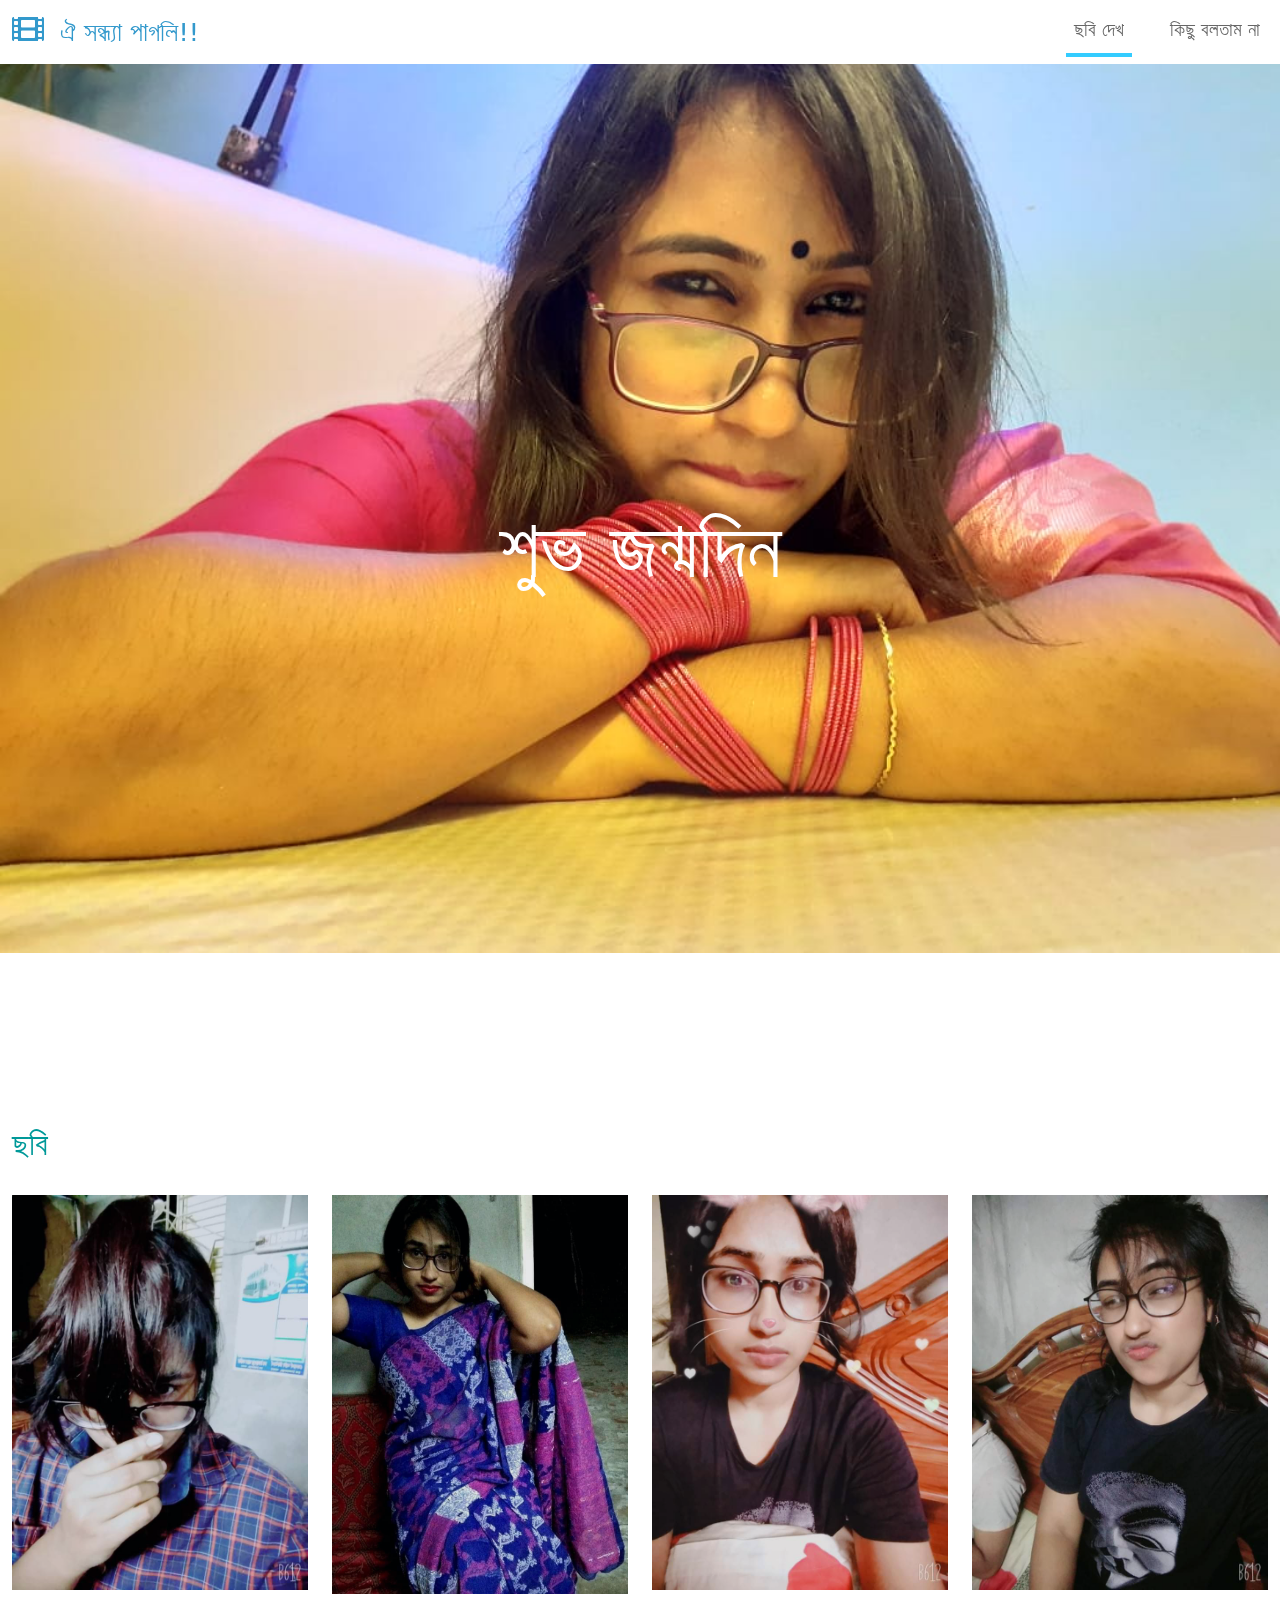
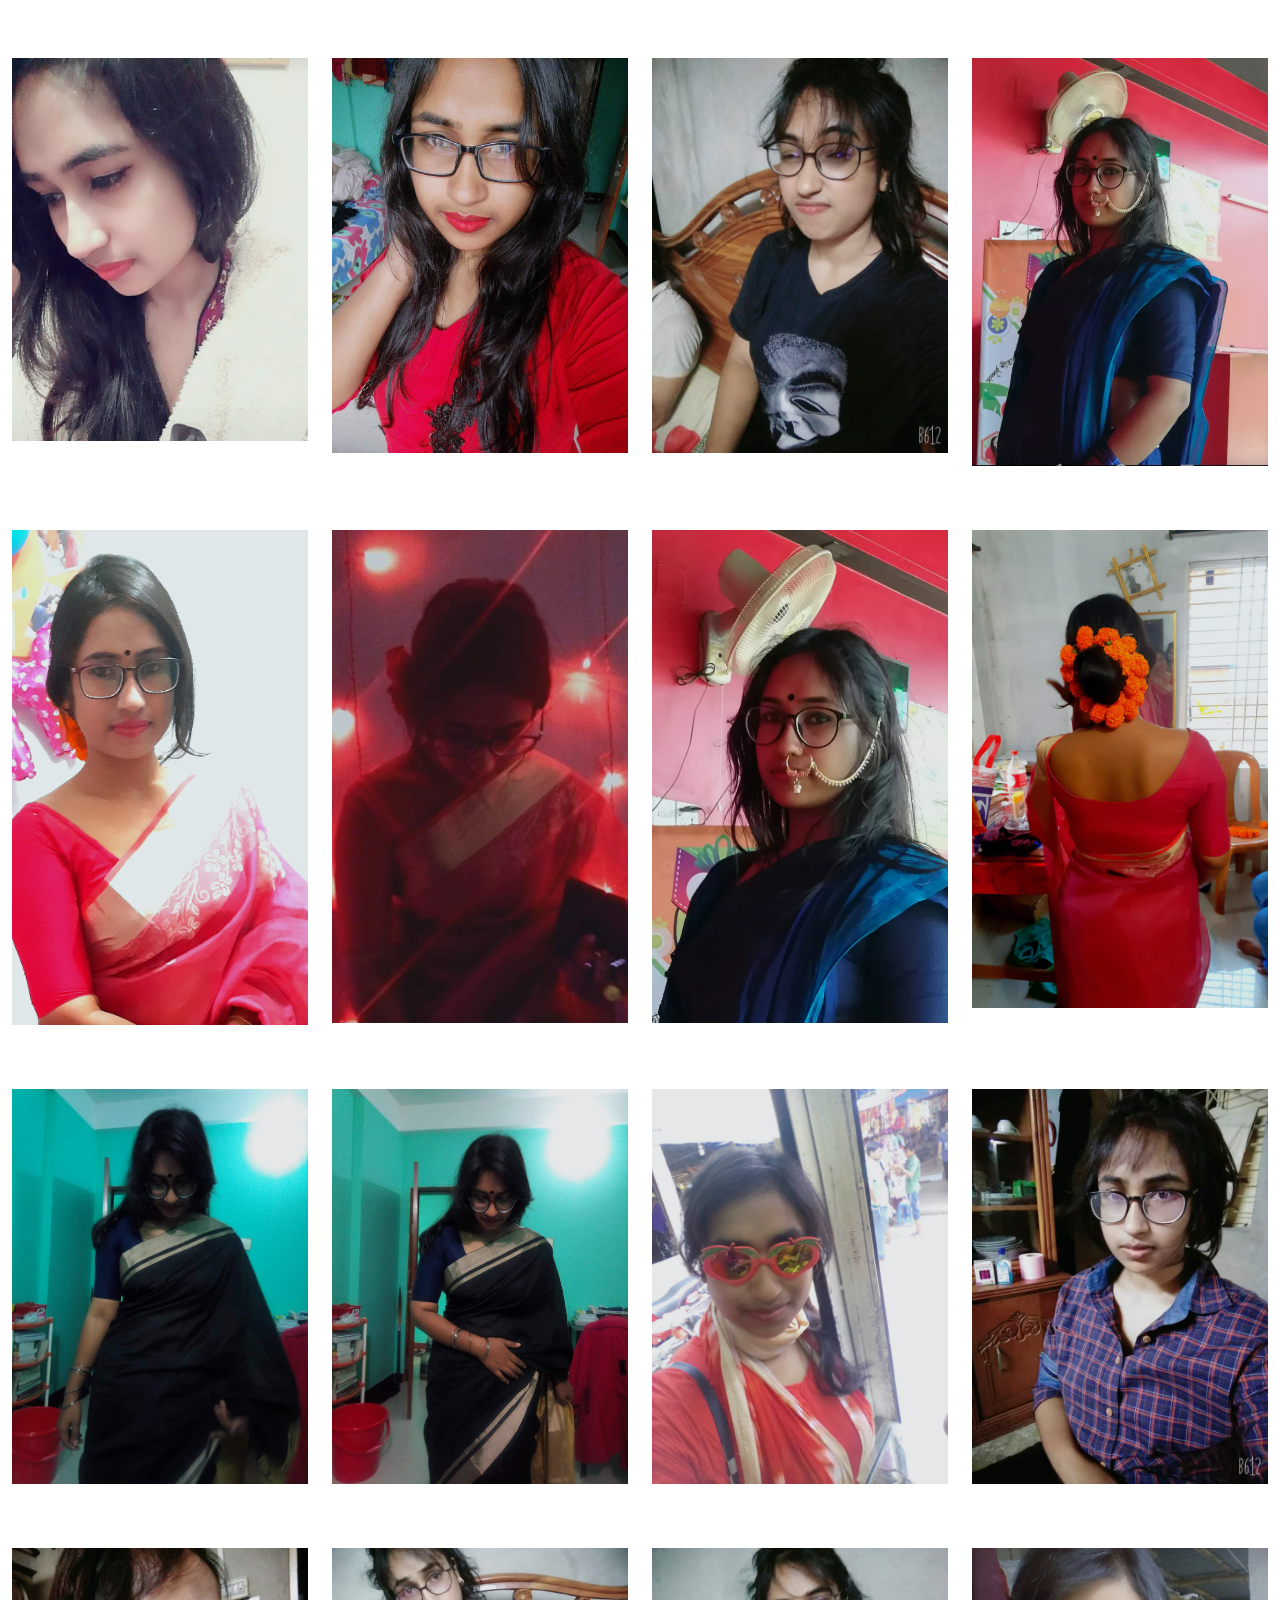
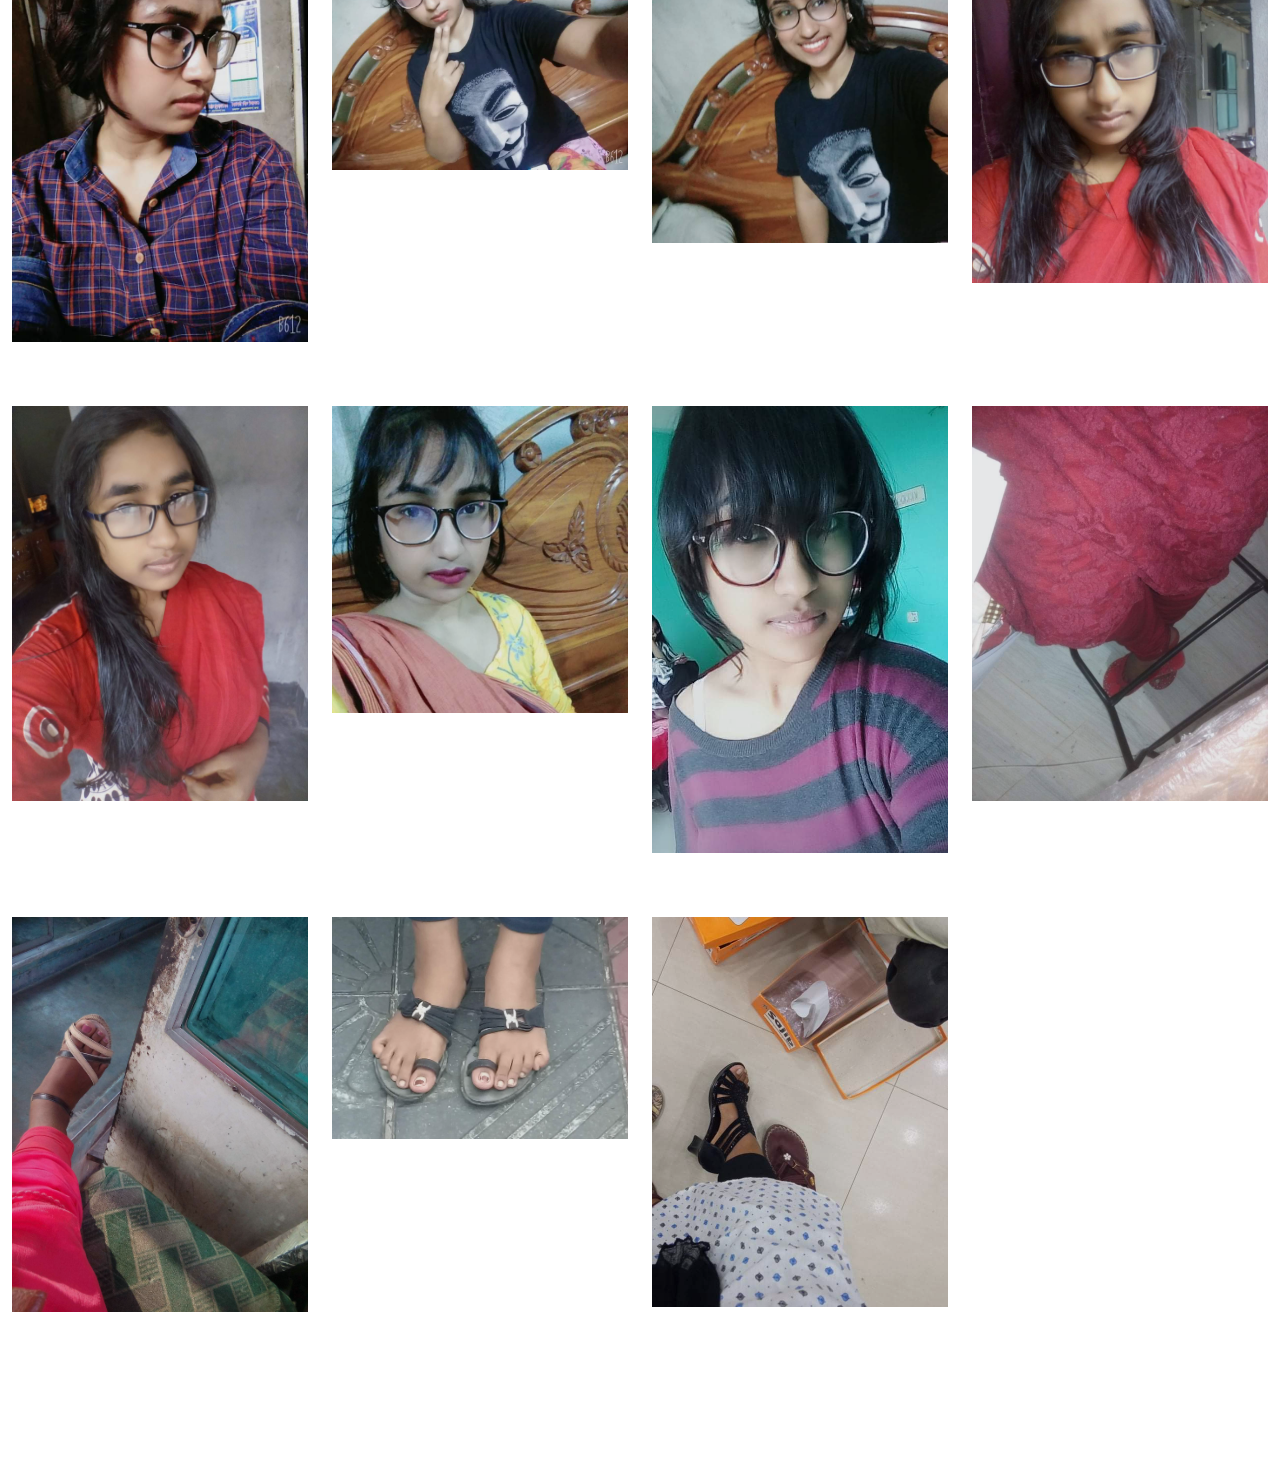
<file: hbd/index.html>
<!DOCTYPE html>
<html lang="en">
<head>
    <meta charset="UTF-8">
    <meta name="viewport" content="width=device-width, initial-scale=1.0">
    <titleHBD</title>
    <link rel="stylesheet" href="css/bootstrap.min.css">
    <link rel="stylesheet" href="fontawesome/css/all.min.css">
    <link rel="stylesheet" href="css/templatemo-style.css">
<!--
    
TemplateMo 556 Catalog-Z

https://templatemo.com/tm-556-catalog-z

-->
</head>
<body>
    <!-- Page Loader -->
    <div id="loader-wrapper">
        <div id="loader"></div>

        <div class="loader-section section-left"></div>
        <div class="loader-section section-right"></div>

    </div>
    <nav class="navbar navbar-expand-lg">
        <div class="container-fluid">
            <a class="navbar-brand" href="#">
                <i class="fas fa-film mr-2"></i>
                ঐ সন্ধ্যা পাগলি!!
            </a>
            <button class="navbar-toggler" type="button" data-toggle="collapse" data-target="#navbarSupportedContent" aria-controls="navbarSupportedContent" aria-expanded="false" aria-label="Toggle navigation">
                <i class="fas fa-bars"></i>
            </button>
            <div class="collapse navbar-collapse" id="navbarSupportedContent">
            <ul class="navbar-nav ml-auto mb-2 mb-lg-0">
                <li class="nav-item">
                    <a class="nav-link nav-link-1 active" aria-current="page" href="index.html">ছবি দেখ</a>
                </li>
                <li class="nav-item">
                    <a class="nav-link nav-link-3" href="about.html">কিছু বলতাম না</a>
                </li>
            </ul>
            </div>
        </div>
    </nav>

    <div class="tm-hero d-flex justify-content-center align-items-center" data-parallax="scroll" data-image-src="img/hero.jpeg">
        <h1 class="col-12 text-center tm-section-title" style="color:white">শুভ জন্মদিন</h1>
    </div>

    <div class="container-fluid tm-container-content tm-mt-60">
        <div class="row mb-4">
            <h2 class="col-6 tm-text-primary">
                ছবি
            </h2>
            <div class="col-6 d-flex justify-content-end align-items-center">
            </div>
        </div>
        <div class="row tm-mb-90 tm-gallery">
        	<div class="col-xl-3 col-lg-4 col-md-6 col-sm-6 col-12 mb-5">
                <figure class="effect-ming tm-video-item">
                    <img src="img/img-03.jpeg" alt="Image" class="img-fluid">
                    <figcaption class="d-flex align-items-center justify-content-center">
                        <h2>লুকাও? নাকি চুল দেখাও?</h2>                   
                </figure>
            </div>
            <div class="col-xl-3 col-lg-4 col-md-6 col-sm-6 col-12 mb-5">
                <figure class="effect-ming tm-video-item">
                    <img src="img/img-04.jpeg" alt="Image" class="img-fluid">
                    <figcaption class="d-flex align-items-center justify-content-center">
                        <h2>এটা কি পোজ?</h2>
                                            
                </figure>
                
            </div>
            <div class="col-xl-3 col-lg-4 col-md-6 col-sm-6 col-12 mb-5">
                <figure class="effect-ming tm-video-item">
                    <img src="img/img-05.jpeg" alt="Image" class="img-fluid">
                    <figcaption class="d-flex align-items-center justify-content-center">
                        <h2>বিলাই!!!</h2>
                                            
                </figure>
                
            </div>
            <div class="col-xl-3 col-lg-4 col-md-6 col-sm-6 col-12 mb-5">
                <figure class="effect-ming tm-video-item">
                    <img src="img/img-06.jpeg" alt="Image" class="img-fluid">
                    <figcaption class="d-flex align-items-center justify-content-center">
                        <h2>পাউট করতিসাও?</h2>
                                           
                </figure>
                
            </div>
            
            <div class="col-xl-3 col-lg-4 col-md-6 col-sm-6 col-12 mb-5">
                <figure class="effect-ming tm-video-item">
                    <img src="img/img-01.png" alt="Image" class="img-fluid">
                    <figcaption class="d-flex align-items-center justify-content-center">
                        <h2>আহা!!!</h2>
                                            
                </figure>
                
            </div>
            <div class="col-xl-3 col-lg-4 col-md-6 col-sm-6 col-12 mb-5">
                <figure class="effect-ming tm-video-item">
                    <img src="img/img-02.jpg" alt="Image" class="img-fluid">
                    <figcaption class="d-flex align-items-center justify-content-center">
                        <h2>লাল পরী</h2>
                                           
                </figure>
                
            </div>
            <div class="col-xl-3 col-lg-4 col-md-6 col-sm-6 col-12 mb-5">
                <figure class="effect-ming tm-video-item">
                    <img src="img/img-07.jpeg" alt="Image" class="img-fluid">
                    <figcaption class="d-flex align-items-center justify-content-center">
                        <h2>ঢং</h2>
                                           
                </figure>
                
            </div>
            <div class="col-xl-3 col-lg-4 col-md-6 col-sm-6 col-12 mb-5">
                <figure class="effect-ming tm-video-item">
                    <img src="img/img-08.jpg" alt="Image" class="img-fluid">
                    <figcaption class="d-flex align-items-center justify-content-center">
                        <h2>ফকিন্নি পোজ</h2>
                                            
                </figure>
               
            </div>
            <div class="col-xl-3 col-lg-4 col-md-6 col-sm-6 col-12 mb-5">
                <figure class="effect-ming tm-video-item">
                    <img src="img/img-09.png" alt="Image" class="img-fluid">
                    <figcaption class="d-flex align-items-center justify-content-center">
                        <h2>সাধারণ পোজ</h2>
                                            
                </figure>
                
            </div>
            <div class="col-xl-3 col-lg-4 col-md-6 col-sm-6 col-12 mb-5">
                <figure class="effect-ming tm-video-item">
                    <img src="img/img-10.jpeg" alt="Image" class="img-fluid">
                    <figcaption class="d-flex align-items-center justify-content-center">
                        <h2>নিচে কি?</h2>
                                            
                </figure>
                
            </div>
            <div class="col-xl-3 col-lg-4 col-md-6 col-sm-6 col-12 mb-5">
                <figure class="effect-ming tm-video-item">
                    <img src="img/img-11.jpg" alt="Image" class="img-fluid">
                    <figcaption class="d-flex align-items-center justify-content-center">
                        <h2>ফকিন্নি এগেইন</h2>
                                            
                </figure>
                
            </div>
            <div class="col-xl-3 col-lg-4 col-md-6 col-sm-6 col-12 mb-5">
                <figure class="effect-ming tm-video-item">
                    <img src="img/img-12.jpeg" alt="Image" class="img-fluid">
                    <figcaption class="d-flex align-items-center justify-content-center">
                        <h2>এইসব মাথা নষ্ট করে।</h2>
                                            
                </figure>
                
            </div>
            <div class="col-xl-3 col-lg-4 col-md-6 col-sm-6 col-12 mb-5">
                <figure class="effect-ming tm-video-item">
                    <img src="img/img-13.jpeg" alt="Image" class="img-fluid">
                    <figcaption class="d-flex align-items-center justify-content-center">
                        <h2>কালো, জগতের আলো</h2>
                                           
                </figure>
                
            </div>
            <div class="col-xl-3 col-lg-4 col-md-6 col-sm-6 col-12 mb-5">
                <figure class="effect-ming tm-video-item">
                    <img src="img/img-14.jpeg" alt="Image" class="img-fluid">
                    <figcaption class="d-flex align-items-center justify-content-center">
                        <h2>ভুড়ি হইসে?</h2>
                                            
                </figure>
               
            </div>
            <div class="col-xl-3 col-lg-4 col-md-6 col-sm-6 col-12 mb-5">
                <figure class="effect-ming tm-video-item">
                    <img src="img/img-15.jpeg" alt="Image" class="img-fluid">
                    <figcaption class="d-flex align-items-center justify-content-center">
                        <h2>ওরে ফকিন্নি রে!!</h2>
                                          
                </figure>
                
            </div>
            <div class="col-xl-3 col-lg-4 col-md-6 col-sm-6 col-12 mb-5">
                <figure class="effect-ming tm-video-item">
                    <img src="img/img-17.jpeg" alt="Image" class="img-fluid">
                    <figcaption class="d-flex align-items-center justify-content-center">
                        <h2>কিউত!!</h2>
                                            
                </figure>
                
            </div>
                
                <div class="col-xl-3 col-lg-4 col-md-6 col-sm-6 col-12 mb-5">
                <figure class="effect-ming tm-video-item">
                    <img src="img/img-18.jpeg" alt="Image" class="img-fluid">
                    <figcaption class="d-flex align-items-center justify-content-center">
                        <h2>কার উপরে রাগসো?</h2>
                                            
                </figure>
                
            </div>
                    
                    <div class="col-xl-3 col-lg-4 col-md-6 col-sm-6 col-12 mb-5">
                <figure class="effect-ming tm-video-item">
                    <img src="img/img-19.jpeg" alt="Image" class="img-fluid">
                    <figcaption class="d-flex align-items-center justify-content-center">
                        <h2>এটা কি পোজ হে!!</h2>
                                            
                </figure>
                
            </div>
                        
                        <div class="col-xl-3 col-lg-4 col-md-6 col-sm-6 col-12 mb-5">
                <figure class="effect-ming tm-video-item">
                    <img src="img/img-20.jpeg" alt="Image" class="img-fluid">
                    <figcaption class="d-flex align-items-center justify-content-center">
                        <h2>১০০০ ওয়াট স্মাইল।</h2>
                                            
                </figure>
                
            </div>
                            
                            <div class="col-xl-3 col-lg-4 col-md-6 col-sm-6 col-12 mb-5">
                <figure class="effect-ming tm-video-item">
                    <img src="img/img-21.jpeg" alt="Image" class="img-fluid">
                    <figcaption class="d-flex align-items-center justify-content-center">
                        <h2>কন্ট্যাক্ট পিক!!</h2>
                                            
                </figure>
                
            </div>
                                
                                <div class="col-xl-3 col-lg-4 col-md-6 col-sm-6 col-12 mb-5">
                <figure class="effect-ming tm-video-item">
                    <img src="img/img-22.jpeg" alt="Image" class="img-fluid">
                    <figcaption class="d-flex align-items-center justify-content-center">
                        <h2>অমলিন।</h2>
                                            
                </figure>
                
            </div>
                                    
                                    <div class="col-xl-3 col-lg-4 col-md-6 col-sm-6 col-12 mb-5">
                <figure class="effect-ming tm-video-item">
                    <img src="img/img-23.jpeg" alt="Image" class="img-fluid">
                    <figcaption class="d-flex align-items-center justify-content-center">
                        <h2>বউ মার্কা পিক!!</h2>
                                            
                </figure>
                
            </div>
                                        
                                        <div class="col-xl-3 col-lg-4 col-md-6 col-sm-6 col-12 mb-5">
                <figure class="effect-ming tm-video-item">
                    <img src="img/img-24.jpeg" alt="Image" class="img-fluid">
                    <figcaption class="d-flex align-items-center justify-content-center">
                        <h2>ড্যাম হট</h2>
                                            
                </figure>
                
            </div>
                                            
                                            <div class="col-xl-3 col-lg-4 col-md-6 col-sm-6 col-12 mb-5">
                <figure class="effect-ming tm-video-item">
                    <img src="img/img-25.jpeg" alt="Image" class="img-fluid">
                    <figcaption class="d-flex align-items-center justify-content-center">
                        <h2>পা দেখাও?</h2>
                                            
                </figure>
                
            </div>
                                                
                                                <div class="col-xl-3 col-lg-4 col-md-6 col-sm-6 col-12 mb-5">
                <figure class="effect-ming tm-video-item">
                    <img src="img/img-26.jpeg" alt="Image" class="img-fluid">
                    <figcaption class="d-flex align-items-center justify-content-center">
                        <h2>আবার পা!!</h2>
                                            
                </figure>
                
            </div>
                                                    
                                                    <div class="col-xl-3 col-lg-4 col-md-6 col-sm-6 col-12 mb-5">
                <figure class="effect-ming tm-video-item">
                    <img src="img/img-27.jpeg" alt="Image" class="img-fluid">
                    <figcaption class="d-flex align-items-center justify-content-center">
                        <h2>আবার!!</h2>
                                            
                </figure>
                
            </div>
                                                        
                                                        <div class="col-xl-3 col-lg-4 col-md-6 col-sm-6 col-12 mb-5">
                <figure class="effect-ming tm-video-item">
                    <img src="img/img-28.jpeg" alt="Image" class="img-fluid">
                    <figcaption class="d-flex align-items-center justify-content-center">
                        <h2>এটার কাহিনী!!</h2>
                                            
                </figure>
                
            </div>
        </div> <!-- row -->
    
    <script src="js/plugins.js"></script>
    <script>
        $(window).on("load", function() {
            $('body').addClass('loaded');
        });
    </script>
</body>
</html>
</file>
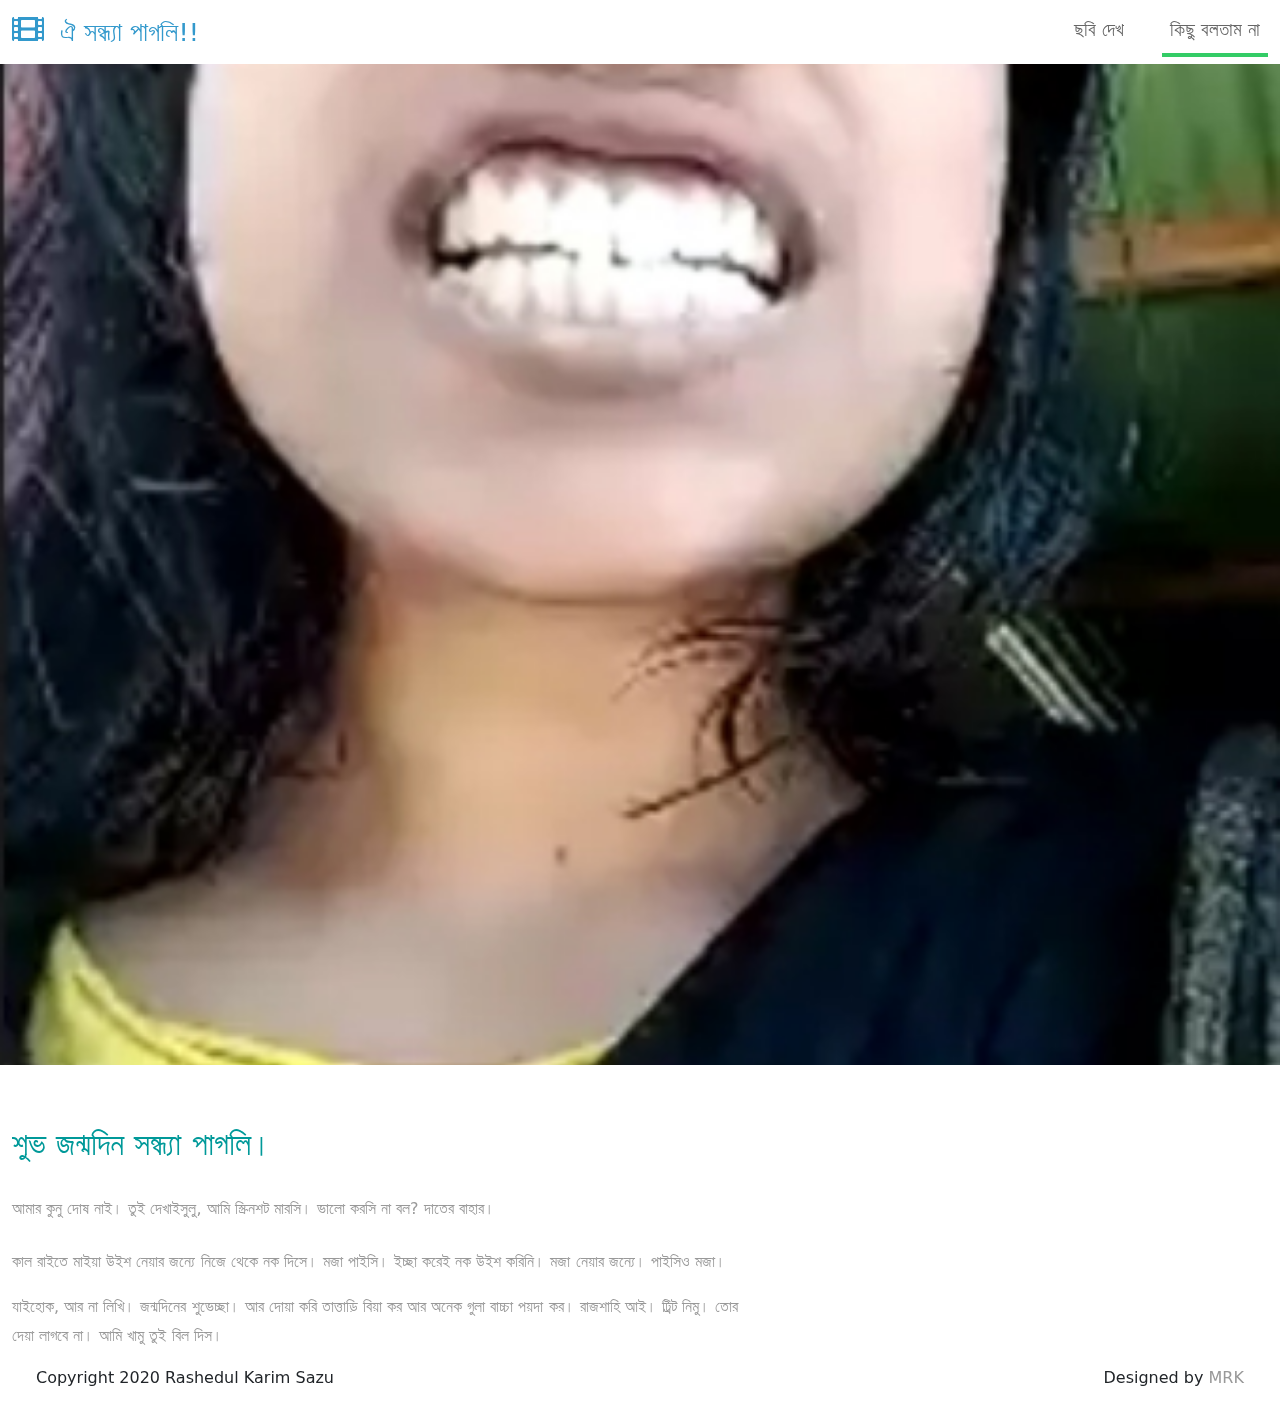
<file: hbd/about.html>
<!DOCTYPE html>
<html lang="en">
<head>
    <meta charset="UTF-8">
    <meta name="viewport" content="width=device-width, initial-scale=1.0">
    <title>HBD</title>
    <link rel="stylesheet" href="css/bootstrap.min.css">
    <link rel="stylesheet" href="fontawesome/css/all.min.css">
    <link rel="stylesheet" href="css/templatemo-style.css">
<!--
    
TemplateMo 556 Catalog-Z

https://templatemo.com/tm-556-catalog-z

-->
</head>
<body>
    <!-- Page Loader -->
    <div id="loader-wrapper">
        <div id="loader"></div>

        <div class="loader-section section-left"></div>
        <div class="loader-section section-right"></div>

    </div>
    <nav class="navbar navbar-expand-lg">
        <div class="container-fluid">
            <a class="navbar-brand" href="index.html">
                <i class="fas fa-film mr-2"></i>
                ঐ সন্ধ্যা পাগলি!!
            </a>
            <button class="navbar-toggler" type="button" data-toggle="collapse" data-target="#navbarSupportedContent" aria-controls="navbarSupportedContent" aria-expanded="false" aria-label="Toggle navigation">
                <i class="fas fa-bars"></i>
            </button>
            <div class="collapse navbar-collapse" id="navbarSupportedContent">
            <ul class="navbar-nav ml-auto mb-2 mb-lg-0">
                <li class="nav-item">
                    <a class="nav-link nav-link-1" href="index.html">ছবি দেখ</a>
                </li>
                <li class="nav-item">
                    <a class="nav-link nav-link-3 active" aria-current="page" href="about.html">কিছু বলতাম না</a>
                </li>
            </ul>
            </div>
        </div>
    </nav>

    <div class="tm-hero d-flex justify-content-center align-items-center" data-parallax="scroll" data-image-src="img/about.jpg"></div>

    <div class="container-fluid tm-mt-60">
        <div class="row mb-4">
            <h2 class="col-12 tm-text-primary">
                শুভ জন্মদিন সন্ধ্যা পাগলি। 
            </h2>
        </div>
            <div class="col-lg-7 col-md-6 col-12">
                <div class="tm-about-img-text">
                    <p class="mb-4">
                  আমার কুনু দোষ নাই। তুই দেখাইসুলু, আমি স্ক্রিনশট মারসি। ভালো করসি না বল? দাতের বাহার।</p>
                    <p>
                        কাল রাইতে মাইয়া উইশ নেয়ার জন্যে নিজে থেকে নক দিসে। মজা পাইসি। ইচ্ছা করেই নক উইশ করিনি। মজা নেয়ার জন্যে। পাইসিও মজা।</p> 
                    <p>যাইহোক, আর না লিখি। জন্মদিনের শুভেচ্ছা। আর দোয়া করি তাত্তাড়ি বিয়া কর আর অনেক গুলা বাচ্চা পয়দা কর। রাজশাহি আই। ট্রিট নিমু। তোর দেয়া লাগবে না। আমি খামু তুই বিল দিস।</p>
                </div>                
            </div>
        </div>
            <div class="row">
                <div class="col-lg-8 col-md-7 col-12 px-5 mb-3">
                    Copyright 2020 Rashedul Karim Sazu
                </div>
                <div class="col-lg-4 col-md-5 col-12 px-5 text-right">
                    Designed by <a href="https://templatemo.com" class="tm-text-gray" rel="sponsored" target="_parent">MRK</a>
                </div>
            </div>
        </div>
    </footer>
    
    <script src="js/plugins.js"></script>
    <script>
        $(window).on("load", function() {
            $('body').addClass('loaded');
        });
    </script>
</body>
</html>
</file>
<file: hbd/css/templatemo-style.css>
/*
    
TemplateMo 556 Catalog-Z

https://templatemo.com/tm-556-catalog-z

*/

#loader-wrapper {
    position: fixed;
    top: 0;
    left: 0;
    width: 100%;
    height: 100%;
    z-index: 1001;
}
#loader {
    display: block;
    position: relative;
    left: 50%;
    top: 50%;
    width: 150px;
    height: 150px;
    margin: -75px 0 0 -75px;
    border-radius: 50%;
    border: 3px solid transparent;
    border-top-color: #3498db;

    -webkit-animation: spin 2s linear infinite; /* Chrome, Opera 15+, Safari 5+ */
    animation: spin 2s linear infinite; /* Chrome, Firefox 16+, IE 10+, Opera */

    z-index: 1002;
}

    #loader:before {
        content: "";
        position: absolute;
        top: 5px;
        left: 5px;
        right: 5px;
        bottom: 5px;
        border-radius: 50%;
        border: 3px solid transparent;
        border-top-color: #e74c3c;

        -webkit-animation: spin 3s linear infinite; /* Chrome, Opera 15+, Safari 5+ */
        animation: spin 3s linear infinite; /* Chrome, Firefox 16+, IE 10+, Opera */
    }

    #loader:after {
        content: "";
        position: absolute;
        top: 15px;
        left: 15px;
        right: 15px;
        bottom: 15px;
        border-radius: 50%;
        border: 3px solid transparent;
        border-top-color: #f9c922;

        -webkit-animation: spin 1.5s linear infinite; /* Chrome, Opera 15+, Safari 5+ */
          animation: spin 1.5s linear infinite; /* Chrome, Firefox 16+, IE 10+, Opera */
    }

    @-webkit-keyframes spin {
        0%   { 
            -webkit-transform: rotate(0deg);  /* Chrome, Opera 15+, Safari 3.1+ */
            -ms-transform: rotate(0deg);  /* IE 9 */
            transform: rotate(0deg);  /* Firefox 16+, IE 10+, Opera */
        }
        100% {
            -webkit-transform: rotate(360deg);  /* Chrome, Opera 15+, Safari 3.1+ */
            -ms-transform: rotate(360deg);  /* IE 9 */
            transform: rotate(360deg);  /* Firefox 16+, IE 10+, Opera */
        }
    }
    @keyframes spin {
        0%   { 
            -webkit-transform: rotate(0deg);  /* Chrome, Opera 15+, Safari 3.1+ */
            -ms-transform: rotate(0deg);  /* IE 9 */
            transform: rotate(0deg);  /* Firefox 16+, IE 10+, Opera */
        }
        100% {
            -webkit-transform: rotate(360deg);  /* Chrome, Opera 15+, Safari 3.1+ */
            -ms-transform: rotate(360deg);  /* IE 9 */
            transform: rotate(360deg);  /* Firefox 16+, IE 10+, Opera */
        }
    }

    #loader-wrapper .loader-section {
        position: fixed;
        top: 0;
        width: 51%;
        height: 100%;
        background: #222222;
        z-index: 1001;
        -webkit-transform: translateX(0);  /* Chrome, Opera 15+, Safari 3.1+ */
        -ms-transform: translateX(0);  /* IE 9 */
        transform: translateX(0);  /* Firefox 16+, IE 10+, Opera */
    }

    #loader-wrapper .loader-section.section-left {
        left: 0;
    }

    #loader-wrapper .loader-section.section-right {
        right: 0;
    }

    /* Loaded */
    .loaded #loader-wrapper .loader-section.section-left {
        -webkit-transform: translateX(-100%);  /* Chrome, Opera 15+, Safari 3.1+ */
            -ms-transform: translateX(-100%);  /* IE 9 */
                transform: translateX(-100%);  /* Firefox 16+, IE 10+, Opera */

        -webkit-transition: all 0.7s 0.3s cubic-bezier(0.645, 0.045, 0.355, 1.000);  
                transition: all 0.7s 0.3s cubic-bezier(0.645, 0.045, 0.355, 1.000);
    }

    .loaded #loader-wrapper .loader-section.section-right {
        -webkit-transform: translateX(100%);  /* Chrome, Opera 15+, Safari 3.1+ */
            -ms-transform: translateX(100%);  /* IE 9 */
                transform: translateX(100%);  /* Firefox 16+, IE 10+, Opera */

-webkit-transition: all 0.7s 0.3s cubic-bezier(0.645, 0.045, 0.355, 1.000);  
        transition: all 0.7s 0.3s cubic-bezier(0.645, 0.045, 0.355, 1.000);
    }
    
    .loaded #loader {
        opacity: 0;
        -webkit-transition: all 0.3s ease-out;  
                transition: all 0.3s ease-out;
    }
    .loaded #loader-wrapper {
        visibility: hidden;

        -webkit-transform: translateY(-100%);  /* Chrome, Opera 15+, Safari 3.1+ */
            -ms-transform: translateY(-100%);  /* IE 9 */
                transform: translateY(-100%);  /* Firefox 16+, IE 10+, Opera */

        -webkit-transition: all 0.3s 1s ease-out;  
                transition: all 0.3s 1s ease-out;
    }

p { line-height: 1.8; }

a { 
    text-decoration: none;
    transition: all 0.3s ease; 
}
a:hover { color:#009999; }
.container-fluid { max-width: 1770px; }
.tm-container-small { max-width: 1050px; }
.btn { border-radius: 0; }
.btn-primary {
    background-color: #009999;
    border: 0;
    border-radius: 5px;
    padding: 12px 50px 14px;
    font-size: 1.2rem;
}

.btn-primary:hover,
.btn-primary:focus {
    background-color:#086969;
}

.btn-primary.disabled, 
.btn-primary:disabled {
    background-color: #009999;
    pointer-events: all;
    cursor: not-allowed;
}

.form-control {
	padding: 10px 20px;
	width: 100%;
	height: auto;
}

.form-group { margin-bottom: 25px; }
.tm-btn-big { padding: 12px 90px 14px; }

.navbar-toggler:focus { box-shadow: none; }
.navbar-brand {
    color: #3399CC;
    font-size: 1.6rem;
}

.navbar-brand i { font-size: 2rem; }

.tm-hero {
    min-height: 1000px;
    background: transparent;
}

.tm-mt-60 { margin-top: 60px; }
.tm-mb-50 { margin-bottom: 50px; }
.tm-mb-74 { margin-bottom: 74px; }
.tm-mb-90 { margin-bottom: 90px; }
.tm-text-primary { color: #009999; }
.tm-text-secondary { color: #CC6699; }
a.tm-text-primary:hover { color:#666666; }
.tm-bg-gray { background-color: #EEEEEE; }
.tm-input-paging {
    width: 40px;
    border-radius: 0;
    border: 1px solid #CCCCCC;
    background: #f4f4f4;
    text-align: center;
}

.nav-item { margin-right: 30px; }
.nav-item:last-child { margin-right: 0; }

.nav-link {
    color: #666666;
    border-bottom: 4px solid transparent;
    font-size: 1.2rem;
}

.nav-link-1.active,
.nav-link-1:hover {
    border-color: #33CCFF;
}

.nav-link-2.active,
.nav-link-2:hover {
    border-color: #FF6666;
}

.nav-link-3.active,
.nav-link-3:hover {
    border-color: #33CC66;
}

.nav-link-4.active,
.nav-link-4:hover {
    border-color: #CC66CC;
}

.tm-section-title {
  font-size: 5rem;
  font-weight: 500;
  margin-bottom: 30px;
}

.tm-search-input {
    width: 360px;
    border-radius: 0;
    padding: 12px 15px;
    color: #009999;
    border: none;
}

.tm-search-input:focus {
    border-color: #009999;
    box-shadow: 0 0 0 0.25rem rgb(0 153 153 / 0.25);
}

.tm-search-input::placeholder { /* Chrome, Firefox, Opera, Safari 10.1+ */
    color: #009999;
    opacity: 1; /* Firefox */
}
  
.tm-search-input::-ms-input-placeholder { /* Microsoft Edge */
    color: #009999;
}

.tm-search-btn {
    color: white;
    background-color: #009999;
    border: none;
    width: 100px;
    height: 50px;
    margin-left: -1px;
}

p, .tm-text-gray { color: #999; }
.tm-text-gray-light { color: #CCC; }
.tm-text-gray-dark { color: #666; }

.tm-video-item {
    position: relative;
    overflow: hidden;
    text-align: center;
    cursor: pointer;
}

.tm-video-item img {
    position: relative;
    display: block;
    min-height: 100%;
    max-width: 100%;
    opacity: 1.0;
}

.tm-video-item figcaption {
    padding: 2em;
    color: #fff;
    text-transform: uppercase;
    font-size: 1.25em;
    -webkit-backface-visibility: hidden;
	backface-visibility: hidden;
}

.tm-video-item figcaption::before,
.tm-video-item figcaption::after {
    pointer-events: none;
}

.tm-video-item figcaption,
.tm-video-item figcaption > a {
    position: absolute;
    top: 0;
    left: 0;
    width: 100%;
    height: 100%;
}

.tm-video-item figcaption > a {
	z-index: 1000;
	text-indent: 200%;
	white-space: nowrap;
	font-size: 0;
	opacity: 0;
}

.tm-video-item h2 {
    word-spacing: -0.15em;
    font-weight: 300;
}

.tm-video-item h2,
.tm-video-item p {
    margin: 0;
}

.tm-video-item p {
    letter-spacing: 1px;
    font-size: 68.5%;
}

.tm-gallery div.d-block { animation: show .5s ease; }

@keyframes show {
    0% {
    	opacity: 0;
    	transform: scale(0.9);
    }
    100% {
    	opacity: 1;
    	transform: scale(1);
    }
}

.tm-paging-link {
    display: flex;
    justify-content: center;
    align-items: center;
    width: 60px;
    height: 60px;
    font-size: 1.1rem;
    color: #999;
    background-color: #EEEEEE;
    margin: 10px;
    border-radius: 5px;
    text-decoration: none;
    transition: all 0.3s ease;
}

.tm-paging-link:hover,
.tm-paging-link.active {
    background-color: #009999;
    color: #fff; 
}

/*---------------*/
/***** Ming *****/
/*---------------*/

figure.effect-ming {
	background: #030c17;
}

figure.effect-ming img {
	opacity: 0.9;
	-webkit-transition: opacity 0.35s;
	transition: opacity 0.35s;
}

figure.effect-ming figcaption::before {
	position: absolute;
	top: 30px;
	right: 30px;
	bottom: 30px;
	left: 30px;
	border: 2px solid #fff;
	box-shadow: 0 0 0 30px rgba(255,255,255,0.2);
	content: '';
	opacity: 0;
	-webkit-transition: opacity 0.35s, -webkit-transform 0.35s;
	transition: opacity 0.35s, transform 0.35s;
	-webkit-transform: scale3d(1.4,1.4,1);
	transform: scale3d(1.4,1.4,1);
}

figure.effect-ming h2 {
    font-size: 1.3em;
	opacity: 0;
	-webkit-transition: opacity 0.35s, -webkit-transform 0.35s;
	transition: opacity 0.35s, transform 0.35s;
	-webkit-transform: scale(1.5);
	transform: scale(1.5);
}

figure.effect-ming:hover figcaption::before,
figure.effect-ming:hover h2 {
	opacity: 1;
	-webkit-transform: scale3d(1,1,1);
	transform: scale3d(1,1,1);
}

figure.effect-ming:hover figcaption { background-color: rgba(58,52,42,0); }
figure.effect-ming:hover img { opacity: 0.4; }

.tm-footer-links li {
    list-style: none;
    margin-bottom: 5px;    
}

.tm-footer-links li a { color: #999999; }
.tm-footer-links li a:hover { color: #009999; }

.tm-social-links li {
    list-style: none;
    margin-right: 15px;
}

.tm-social-links li:last-child { margin-right: 0; }

.tm-social-links li a  {
    color: #999999;
    width: 44px;
    height: 44px;
    display: flex;
    background-color: #fff;
    align-items: center;
    justify-content: center;
}

.tm-social-links li a:hover {
    color: #fff;
    background-color: #009999;
}

.tm-footer { font-size: 0.95rem; }
.tm-footer-title { font-size: 1.4rem; }

/* Videos */
#tm-video-container {
    max-height: 400px;
    overflow: hidden;
    background-color: #333;
    margin-bottom: 90px;
    position: relative;
}

#tm-video {
    display: block;
    width: 100%;
    height: auto;
}

#tm-video-control-button {
    position: absolute;
    bottom: 20px;
    right: 20px;
    z-index: 1000;
    color: #e1e1e1;
}

.tm-video-details {
    height: 100%;
    padding: 40px;
}

/* About */
.tm-row-1640 { max-width: 1640px; }
.tm-about-2-col { max-width: 716px; }
.tm-about-3-col { max-width: 540px; }

.tm-about-2-col,
.tm-about-3-col {
    margin-bottom: 50px;
}

.tm-about-icon-container {
    width: 150px;
    height: 150px;
    border: 1px solid #009999;
    display: flex;
    align-items: center;
    justify-content: center;
}

.tm-about-img-text { max-width: 940px; }

/* Contact */
select.form-control { border-radius: 0; }
select.form-control option { height: 30px; }

select:not([multiple]) {
    -webkit-appearance: none;
    -moz-appearance: none;
    background-position: right 15px center;
    background-repeat: no-repeat;
    background-image: url(../img/select-arrow.png);
    padding: 14px 20px;
    padding-right: 20px;
    color: #666;
}

.mapouter{
    position:relative;
    height:480px;
    width:100%;
    max-width: 480px;
}

.gmap-canvas {
    overflow:hidden;
    background:none!important;
    height:480px;
    width:100%;
}

.tm-contact-form { max-width: 420px; }
.tm-address-col { max-width: 520px; }
.tm-contacts { padding-left: 0; }

.tm-contacts li {
    list-style: none;
    margin-bottom: 20px;
}

.tm-contacts li a i { width: 30px; }
.tm-social { display: flex; }

.tm-social li {
    list-style: none;
    margin-bottom: 20px;
    margin-right: 15px;
}

.tm-social li a i {
    width: 40px;
    height: 40px;
    color: #666666;
    background-color: #EEEEEE;
    display: flex;
    align-items: center;
    justify-content: center;
    transition: all 0.3s ease;
}

.tm-social li a:hover i {
    color: #fff;
    background-color: #009999;
}

.form-control,
input:-internal-autofill-selected,
select:not([multiple]) {
    color: #009999 !important;
}

.form-control::placeholder { /* Chrome, Firefox, Opera, Safari 10.1+ */
    color:  #009999;
    opacity: 1; /* Firefox */
}

@media (max-width: 991px) {
    .navbar-collapse {
        position: fixed;
        top: 50px;
        right: 0px;
        background: white;
        width: 150px;
        padding: 15px;
    }

    .tm-container-content { max-width: 870px; }
    .tm-contact-form, .tm-address-col, .mapouter { max-width: 100%; }
    .tm-people-row { max-width: 900px; }
}

@media (max-width: 767px) {
    .tm-paging-col { flex-direction: column; }
    .tm-paging { flex-wrap: wrap; }
    .tm-about-img-text { max-width: 640px; }
    .tm-about-2-col, .tm-about-3-col { margin-bottom: 50px; }
}

@media (max-width: 575px) {
    .tm-container-content { max-width: 420px; }

    .tm-search-form {
        padding-left: 15px;
        padding-right: 15px;
        width: 100%;
        justify-content: center;
    }

    .tm-search-input {
        width: 100%;
        max-width: 360px;
    }

    .tm-people-row { max-width: 420px; }
}

@media (max-width: 400px) {
    .tm-btn-big { padding: 12px 50px 14px; }
}

@media (max-width: 334px) {
    .tm-social-links {
        flex-wrap: wrap;
        justify-content: start !important;
    }

    .tm-social-links li { margin-right: 3px; }
}
</file>
